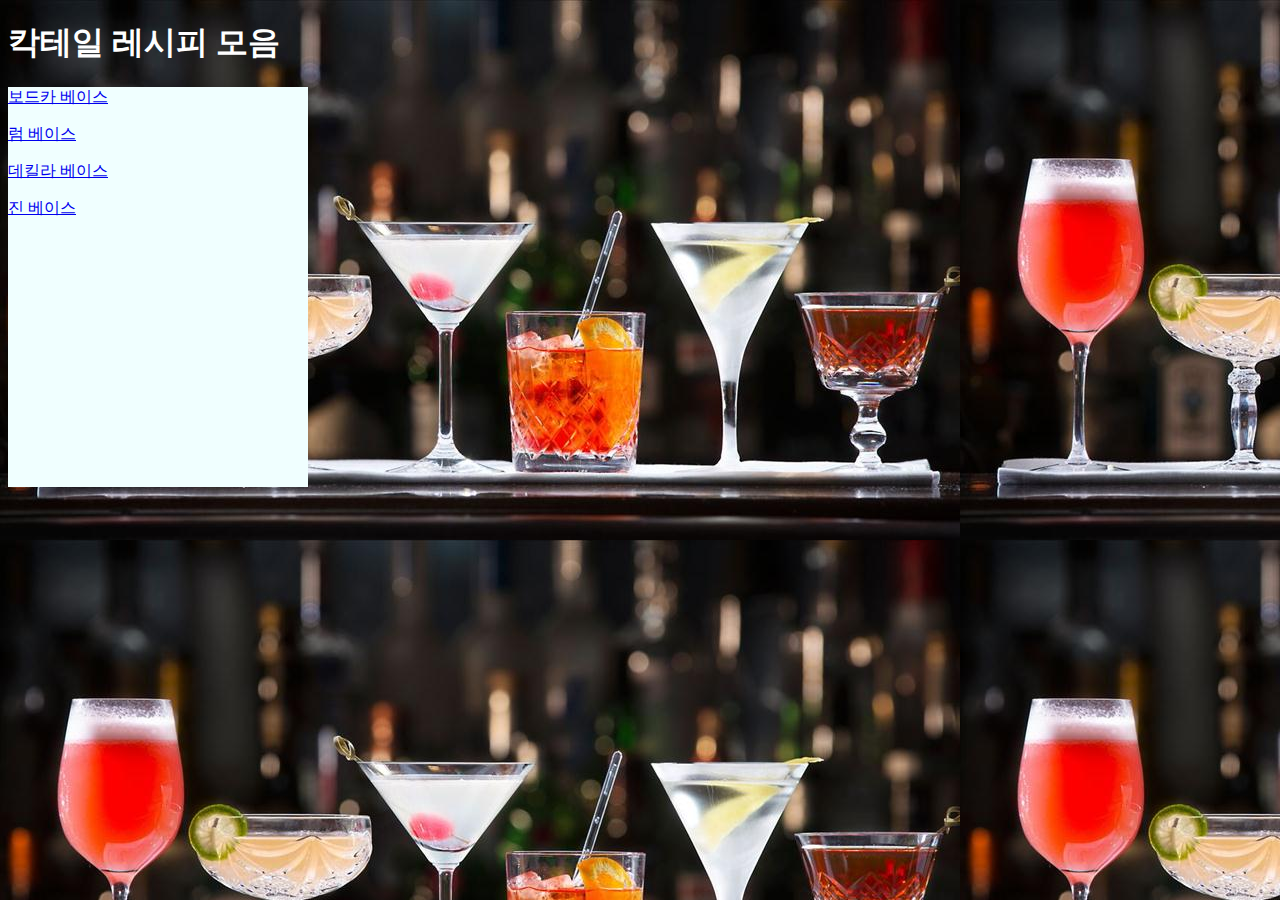
<file: index.html>
<!DOCTYPE html>
<html lang="ko">

<head>
    <meta charset="UTF-8">
    <meta http-equiv="X-UA-Compatible" content="IE=edge">
    <meta name="viewport" content="width=device-width, initial-scale=1.0">
    <link rel="stylesheet" href="css/1922027.css">
    <title>Cocktail</title>
</head>
<style>
    body {
        background-image: url('photo/cocktails.jpg')
    }
    div{
        width: 300px;
        height: 400px;
        background-color: azure;
    }
</style>

<body>
    <h1 style="color:white">칵테일 레시피 모음</h1>
    <div>
        <p><a href="cocktail/vodka.html" target="_blank">보드카 베이스</a></p>
        <p><a href="cocktail/rum.html" target="_blank">럼 베이스</a></p>
        <p><a href="cocktail/tequila.html" target="_blank">데킬라 베이스</a></p>
        <p><a href="cocktail/gin.html" target="_blank">진 베이스</a></p>
    </div>
</body>
</html>
</file>
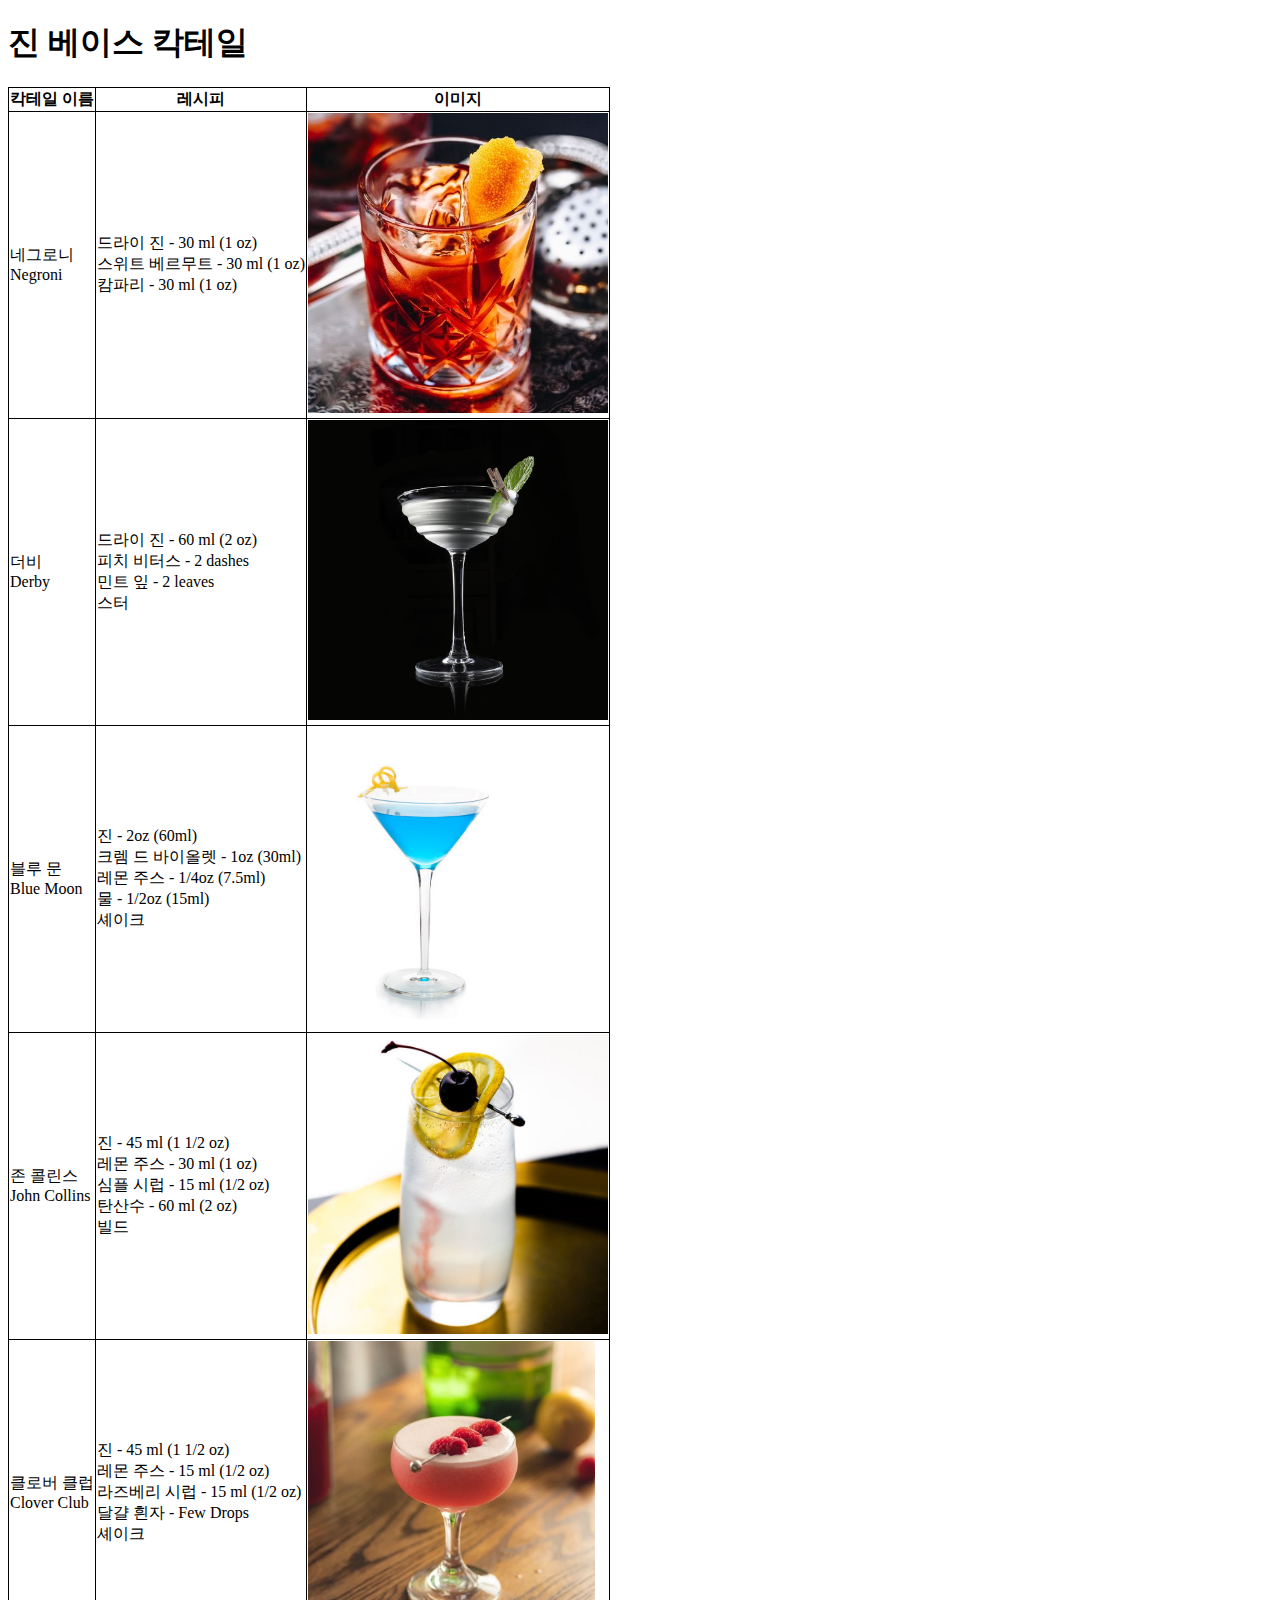
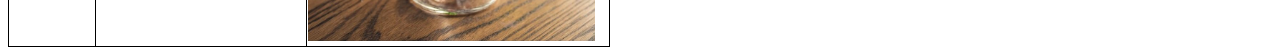
<file: cocktail page/gin.html>
<!DOCTYPE html>
<html lang="ko">
<head>
    <meta charset="UTF-8">
    <meta http-equiv="X-UA-Compatible" content="IE=edge">
    <meta name="viewport" content="width=device-width, initial-scale=1.0">
    <link rel="stylesheet" href="1922027.css">
    <title>Gin</title>
</head>
<body>
    <h1>진 베이스 칵테일</h1>
    <table border="1">
        <thead>
            <tr>
                <th>칵테일 이름</th>
                <th>레시피</th>
                <th>이미지</th>
            </tr>
        </thead>
        <tbody>
            <tr>
                <td>네그로니<br>Negroni</td>
                <td>드라이 진 - 30 ml (1 oz)<br>스위트 베르무트 - 30 ml (1 oz)<br>캄파리 - 30 ml (1 oz)</td>
                <td><img src="photo/gin/negroni.jpg" height="300px"></td>
            </tr>
            <tr>
                <td>더비<br>Derby</td>
                <td>드라이 진 - 60 ml (2 oz)<br>피치 비터스 - 2 dashes<br>민트 잎 - 2 leaves<br>스터</td>
                <td><img src="photo/gin/derby.jpg" height="300px"></td>
            </tr>
            <tr>
                <td>블루 문<br>Blue Moon</td>
                <td>진 - 2oz (60ml)<br>크렘 드 바이올렛 - 1oz (30ml)<br>레몬 주스 - 1/4oz (7.5ml)<br>물 - 1/2oz (15ml)<br>셰이크</td>
                <td><img src="photo/gin/blue_moon.jpg" height="300px"></td>
            </tr>
            <tr>
                <td>존 콜린스<br>John Collins</td>
                <td>진 - 45 ml (1 1/2 oz)<br>레몬 주스 - 30 ml (1 oz)<br>심플 시럽 - 15 ml (1/2 oz)<br>탄산수 - 60 ml (2 oz)<br>빌드</td>
                <td><img src="photo/gin/john_collins.jpg" height="300px"></td>
            </tr>
            <tr>
                <td>클로버 클럽<br>Clover Club</td>
                <td>진 - 45 ml (1 1/2 oz)<br>레몬 주스 - 15 ml (1/2 oz)<br>라즈베리 시럽 - 15 ml (1/2 oz)<br>달걀 흰자 - Few Drops<br>셰이크</td>
                <td><img src="photo/gin/clover_club.jpg" height="300px"></td>
            </tr>
        </tbody>
    </table>
</body>
</html>
</file>
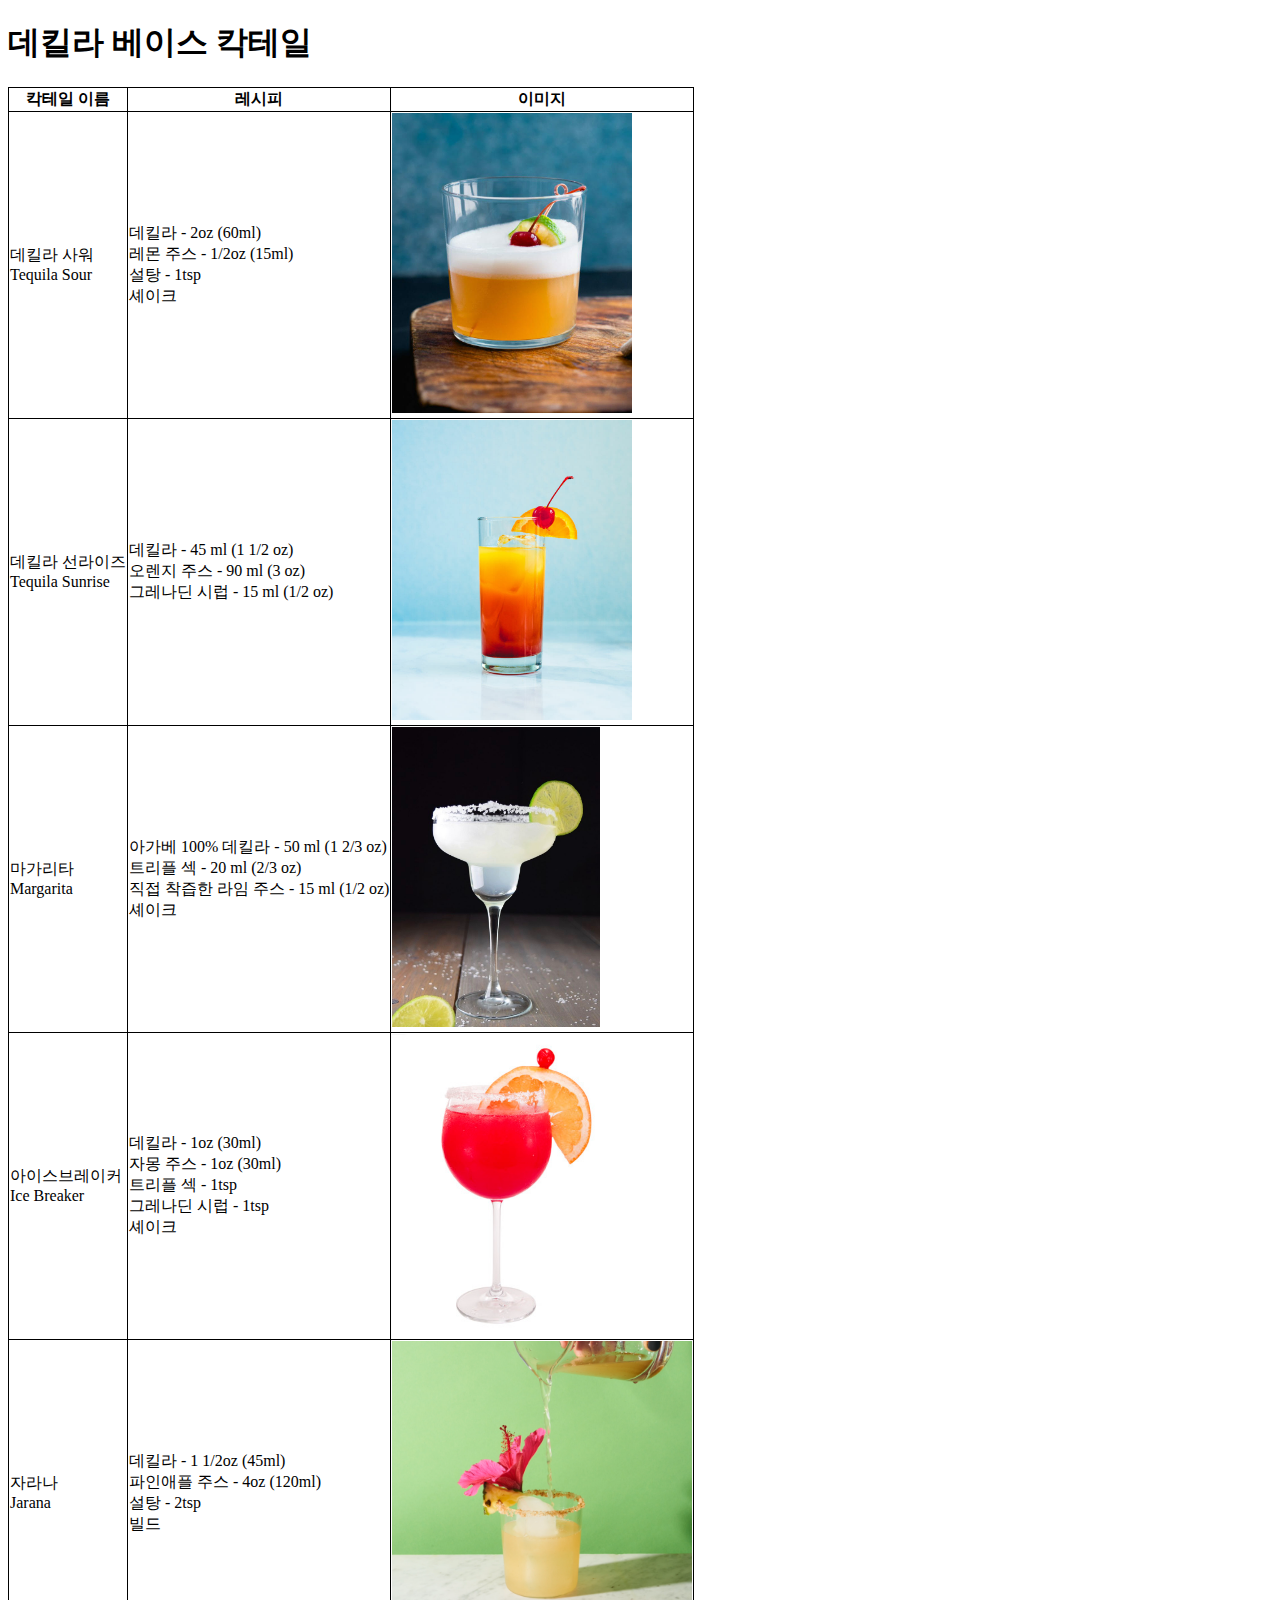
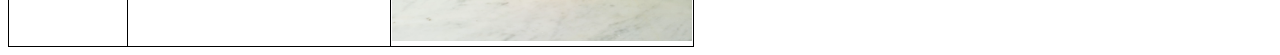
<file: cocktail page/tequila.html>
<!DOCTYPE html>
<html lang="ko">
<head>
    <meta charset="UTF-8">
    <meta http-equiv="X-UA-Compatible" content="IE=edge">
    <meta name="viewport" content="width=device-width, initial-scale=1.0">
    <link rel="stylesheet" href="1922027.css">
    <title>Tequila</title>
</head>
<body>
    <h1>데킬라 베이스 칵테일</h1>
    <table border="1">
        <thead>
            <tr>
                <th>칵테일 이름</th>
                <th>레시피</th>
                <th>이미지</th>
            </tr>
        </thead>
        <tbody>
            <tr>
                <td>데킬라 사워<br>Tequila Sour</td>
                <td>데킬라 - 2oz (60ml)<br>레몬 주스 - 1/2oz (15ml)<br>설탕 - 1tsp<br>셰이크</td>
                <td><img src="photo/tequila/tequila_sour.jpg" height="300px"></td>
            </tr>
            <tr>
                <td>데킬라 선라이즈<br>Tequila Sunrise</td>
                <td>데킬라 - 45 ml (1 1/2 oz)<br>오렌지 주스 - 90 ml (3 oz)<br>그레나딘 시럽 - 15 ml (1/2 oz)<br></td>
                <td><img src="photo/tequila/tequila_sunrise.jpg" height="300px"></td>
            </tr>
            <tr>
                <td>마가리타<br>Margarita</td>
                <td>아가베 100% 데킬라 - 50 ml (1 2/3 oz)<br>트리플 섹 - 20 ml (2/3 oz)<br>직접 착즙한 라임 주스 - 15 ml (1/2 oz)<br>셰이크</td>
                <td><img src="photo/tequila/margarita.jpg" height="300px"></td>
            </tr>
            <tr>
                <td>아이스브레이커<br>Ice Breaker</td>
                <td>데킬라 - 1oz (30ml)<br>자몽 주스 - 1oz (30ml)<br>트리플 섹 - 1tsp<br>그레나딘 시럽 - 1tsp<br>셰이크</td>
                <td><img src="photo/tequila/ice_breaker.jpg" height="300px"></td>
            </tr>
            <tr>
                <td>자라나<br>Jarana</td>
                <td>데킬라 - 1 1/2oz (45ml)<br>파인애플 주스 - 4oz (120ml)<br>설탕 - 2tsp<br>빌드</td>
                <td><img src="photo/tequila/jarana.jpg" height="300px"></td>
            </tr>
        </tbody>
    </table>
</body>
</html>
</file>
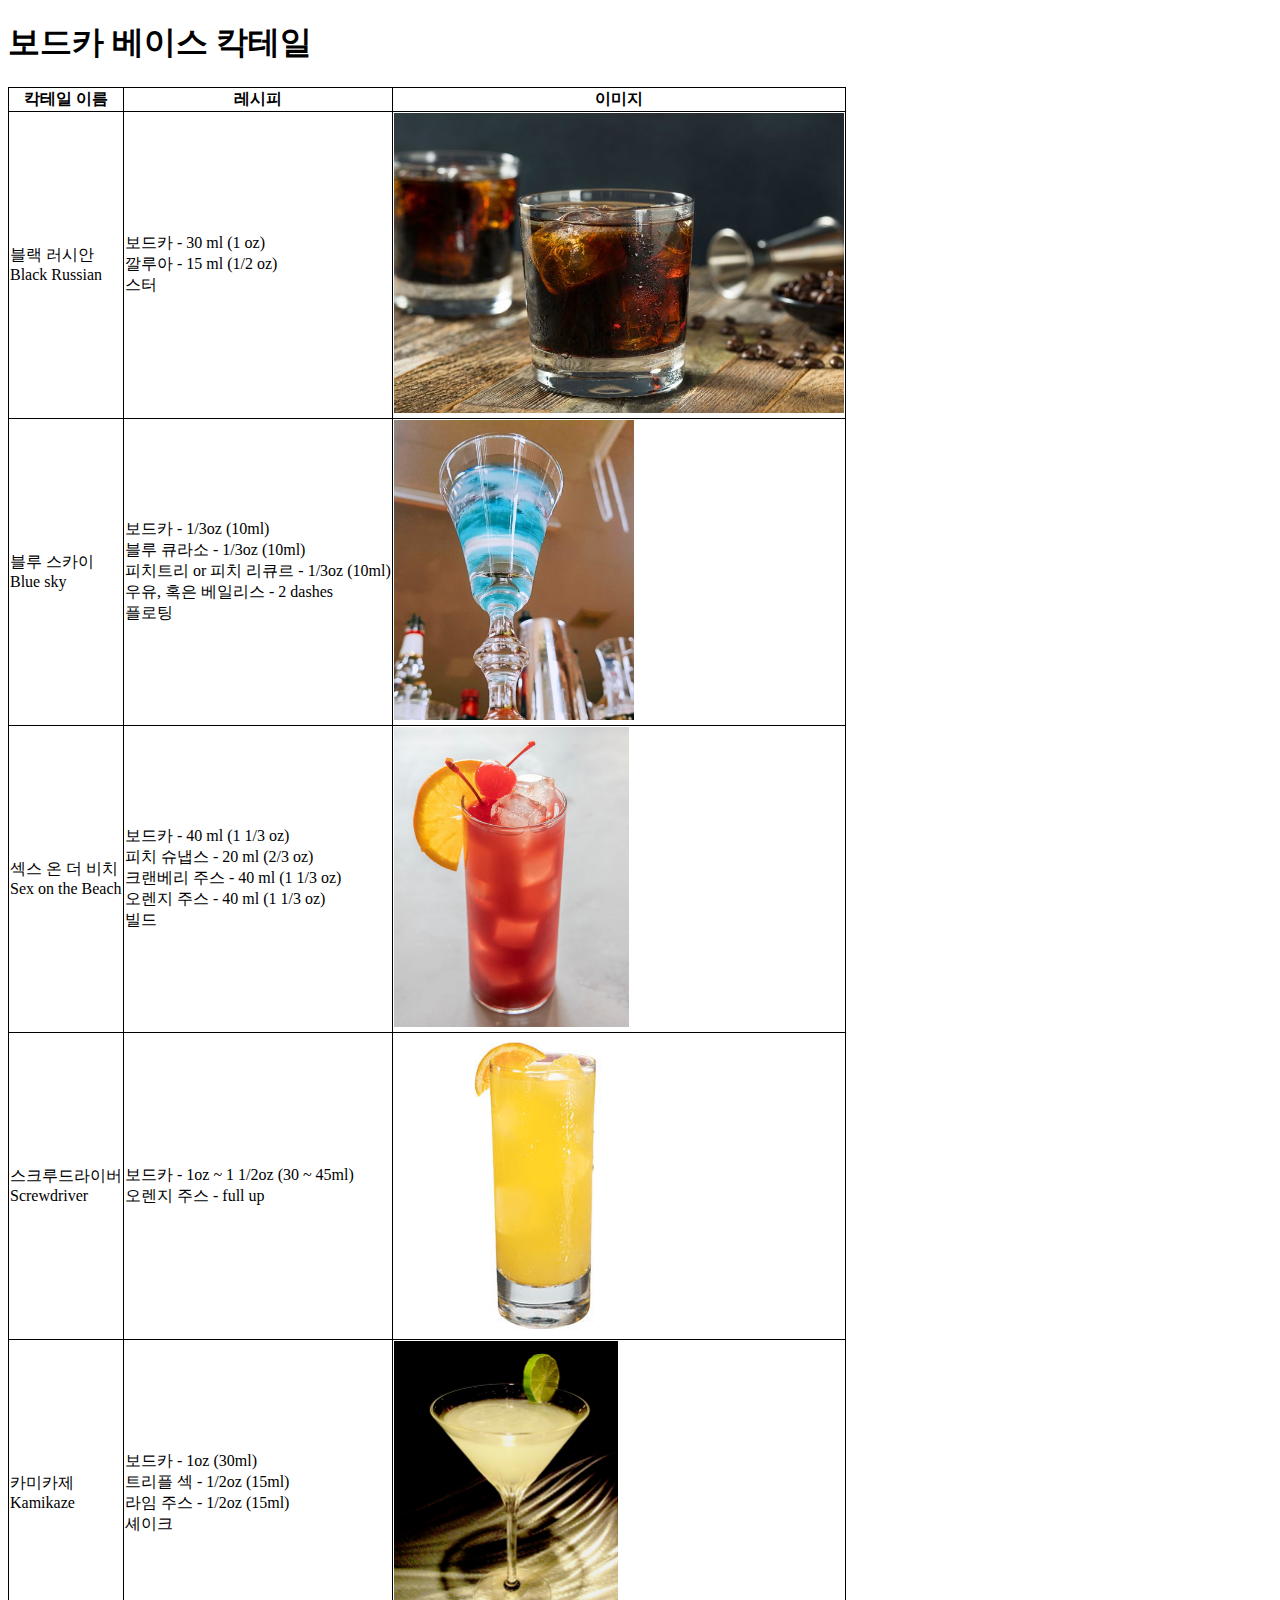
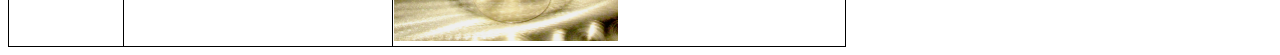
<file: cocktail page/vodka.html>
<!DOCTYPE html>
<html lang="ko">
<head>
    <meta charset="UTF-8">
    <meta http-equiv="X-UA-Compatible" content="IE=edge">
    <meta name="viewport" content="width=device-width, initial-scale=1.0">
    <link rel="stylesheet" href="1922027.css">
    <title>Vodka</title>
</head>
<body>
    <h1>보드카 베이스 칵테일</h1>
    <table border="1">
        <thead>
            <tr>
                <th>칵테일 이름</th>
                <th>레시피</th>
                <th>이미지</th>
            </tr>
        </thead>
        <tbody>
            <tr>
                <td>블랙 러시안<br>Black Russian</td>
                <td>보드카 - 30 ml (1 oz)<br>깔루아 - 15 ml (1/2 oz)<br>스터</td>
                <td><img src="photo/vodka/black_russian.jpg" height="300px"></td>
            </tr>
            <tr>
                <td>블루 스카이<br>Blue sky</td>
                <td>보드카 - 1/3oz (10ml)<br>블루 큐라소 - 1/3oz (10ml)<br>피치트리 or 피치 리큐르 - 1/3oz (10ml)<br>우유, 혹은 베일리스 - 2 dashes<br>플로팅</td>
                <td><img src="photo/vodka/blue_sky.jpg" height="300px"></td>
            </tr>
            <tr>
                <td>섹스 온 더 비치<br>Sex on the Beach</td>
                <td>보드카 - 40 ml (1 1/3 oz)<br>피치 슈냅스 - 20 ml (2/3 oz)<br>크랜베리 주스 - 40 ml (1 1/3 oz)<br>오렌지 주스 - 40 ml (1 1/3 oz)<br>빌드</td>
                <td><img src="photo/vodka/sex_on_the_beach.jpg" height="300px"></td>
            </tr>
            <tr>
                <td>스크루드라이버<br>Screwdriver</td>
                <td>보드카 - 1oz ~ 1 1/2oz (30 ~ 45ml)<br>오렌지 주스 - full up</td>
                <td><img src="photo/vodka/screwdriver.jpg" height="300px"></td>
            </tr>
            <tr>
                <td>카미카제<br>Kamikaze</td>
                <td>보드카 - 1oz (30ml)<br>트리플 섹 - 1/2oz (15ml)<br>라임 주스 - 1/2oz (15ml)<br>셰이크</td>
                <td><img src="photo/vodka/kamikaze.jpg" height="300px"></td>
            </tr>
        </tbody>
    </table>
</body>
</html>
</file>
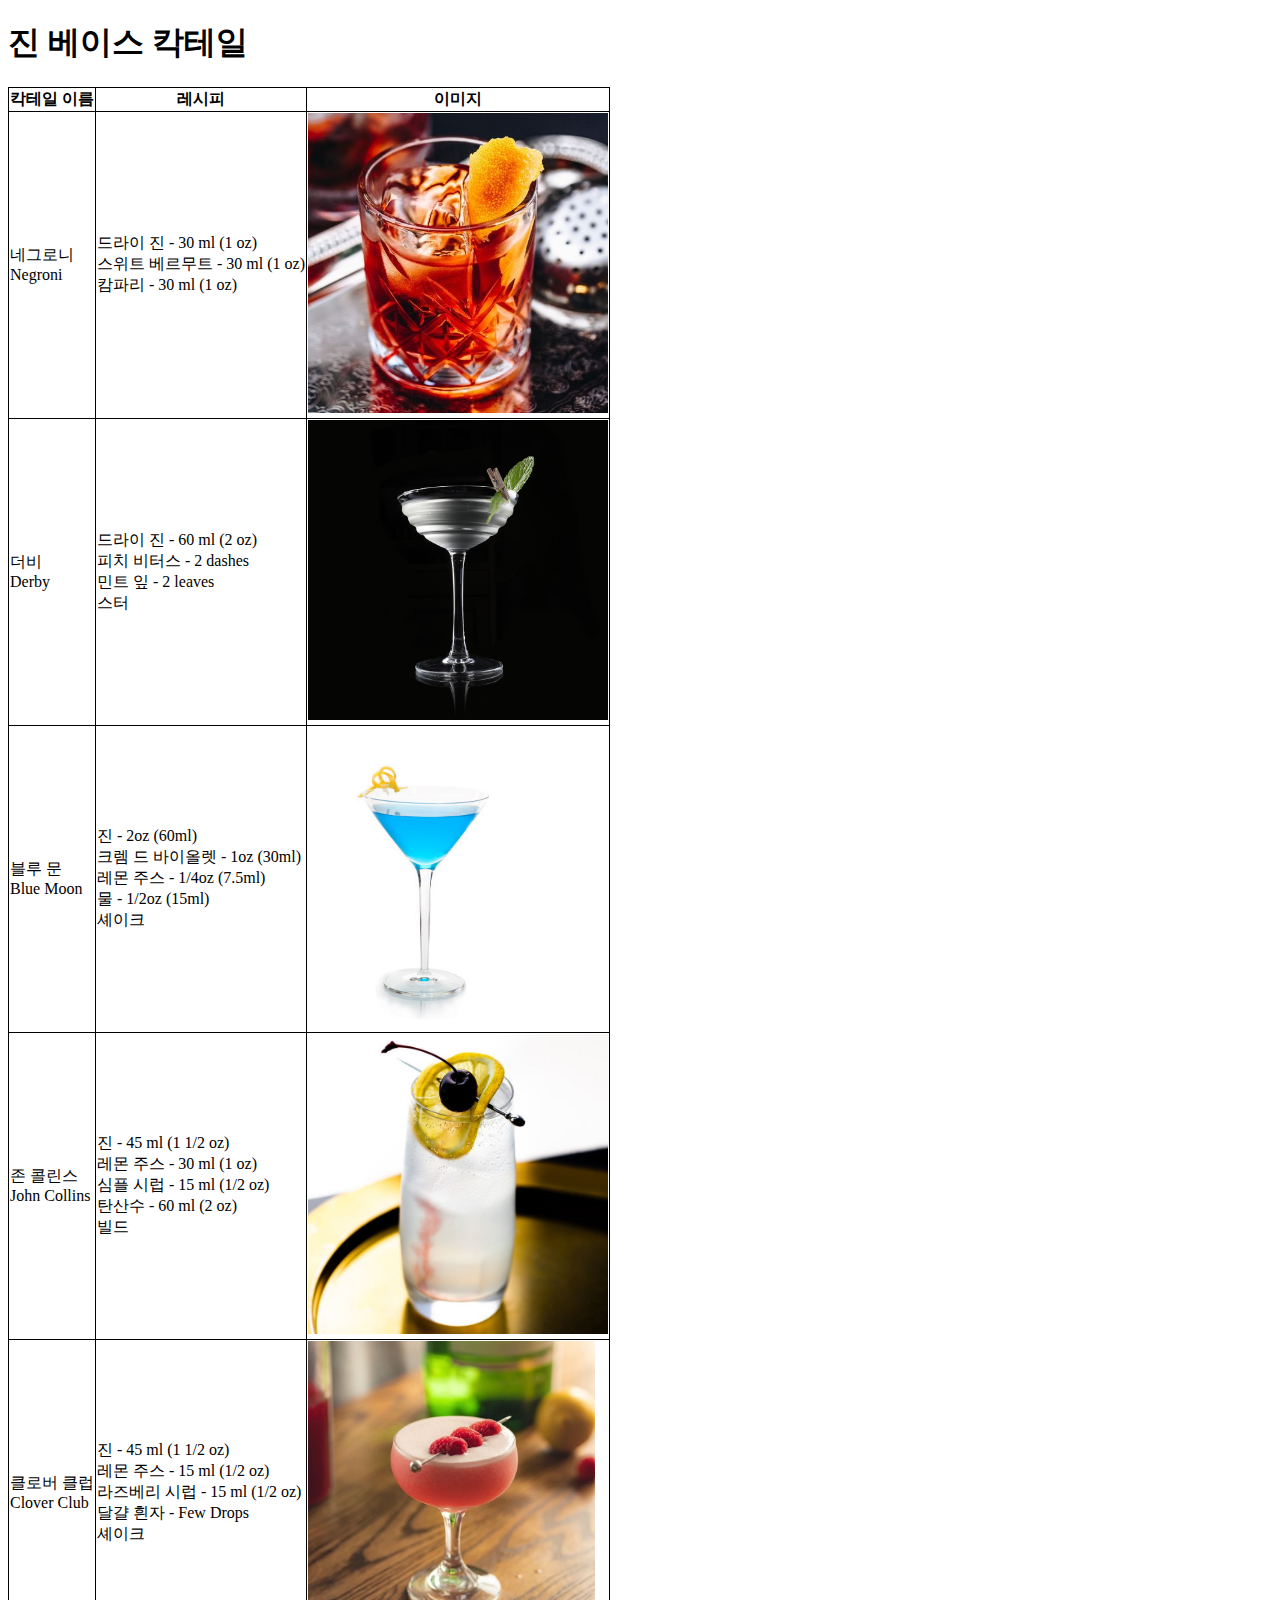
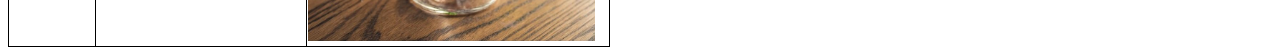
<file: cocktail/gin.html>
<!DOCTYPE html>
<html lang="ko">
<head>
    <meta charset="UTF-8">
    <meta http-equiv="X-UA-Compatible" content="IE=edge">
    <meta name="viewport" content="width=device-width, initial-scale=1.0">
    <link rel="stylesheet" href="../css/1922027.css">
    <title>Gin</title>
</head>
<body>
    <h1>진 베이스 칵테일</h1>
    <table border="1">
        <thead>
            <tr>
                <th>칵테일 이름</th>
                <th>레시피</th>
                <th>이미지</th>
            </tr>
        </thead>
        <tbody>
            <tr>
                <td>네그로니<br>Negroni</td>
                <td>드라이 진 - 30 ml (1 oz)<br>스위트 베르무트 - 30 ml (1 oz)<br>캄파리 - 30 ml (1 oz)</td>
                <td><img src="../photo/gin/negroni.jpg" height="300px"></td>
            </tr>
            <tr>
                <td>더비<br>Derby</td>
                <td>드라이 진 - 60 ml (2 oz)<br>피치 비터스 - 2 dashes<br>민트 잎 - 2 leaves<br>스터</td>
                <td><img src="../photo/gin/derby.jpg" height="300px"></td>
            </tr>
            <tr>
                <td>블루 문<br>Blue Moon</td>
                <td>진 - 2oz (60ml)<br>크렘 드 바이올렛 - 1oz (30ml)<br>레몬 주스 - 1/4oz (7.5ml)<br>물 - 1/2oz (15ml)<br>셰이크</td>
                <td><img src="../photo/gin/blue_moon.jpg" height="300px"></td>
            </tr>
            <tr>
                <td>존 콜린스<br>John Collins</td>
                <td>진 - 45 ml (1 1/2 oz)<br>레몬 주스 - 30 ml (1 oz)<br>심플 시럽 - 15 ml (1/2 oz)<br>탄산수 - 60 ml (2 oz)<br>빌드</td>
                <td><img src="../photo/gin/john_collins.jpg" height="300px"></td>
            </tr>
            <tr>
                <td>클로버 클럽<br>Clover Club</td>
                <td>진 - 45 ml (1 1/2 oz)<br>레몬 주스 - 15 ml (1/2 oz)<br>라즈베리 시럽 - 15 ml (1/2 oz)<br>달걀 흰자 - Few Drops<br>셰이크</td>
                <td><img src="../photo/gin/clover_club.jpg" height="300px"></td>
            </tr>
        </tbody>
    </table>
</body>
</html>
</file>
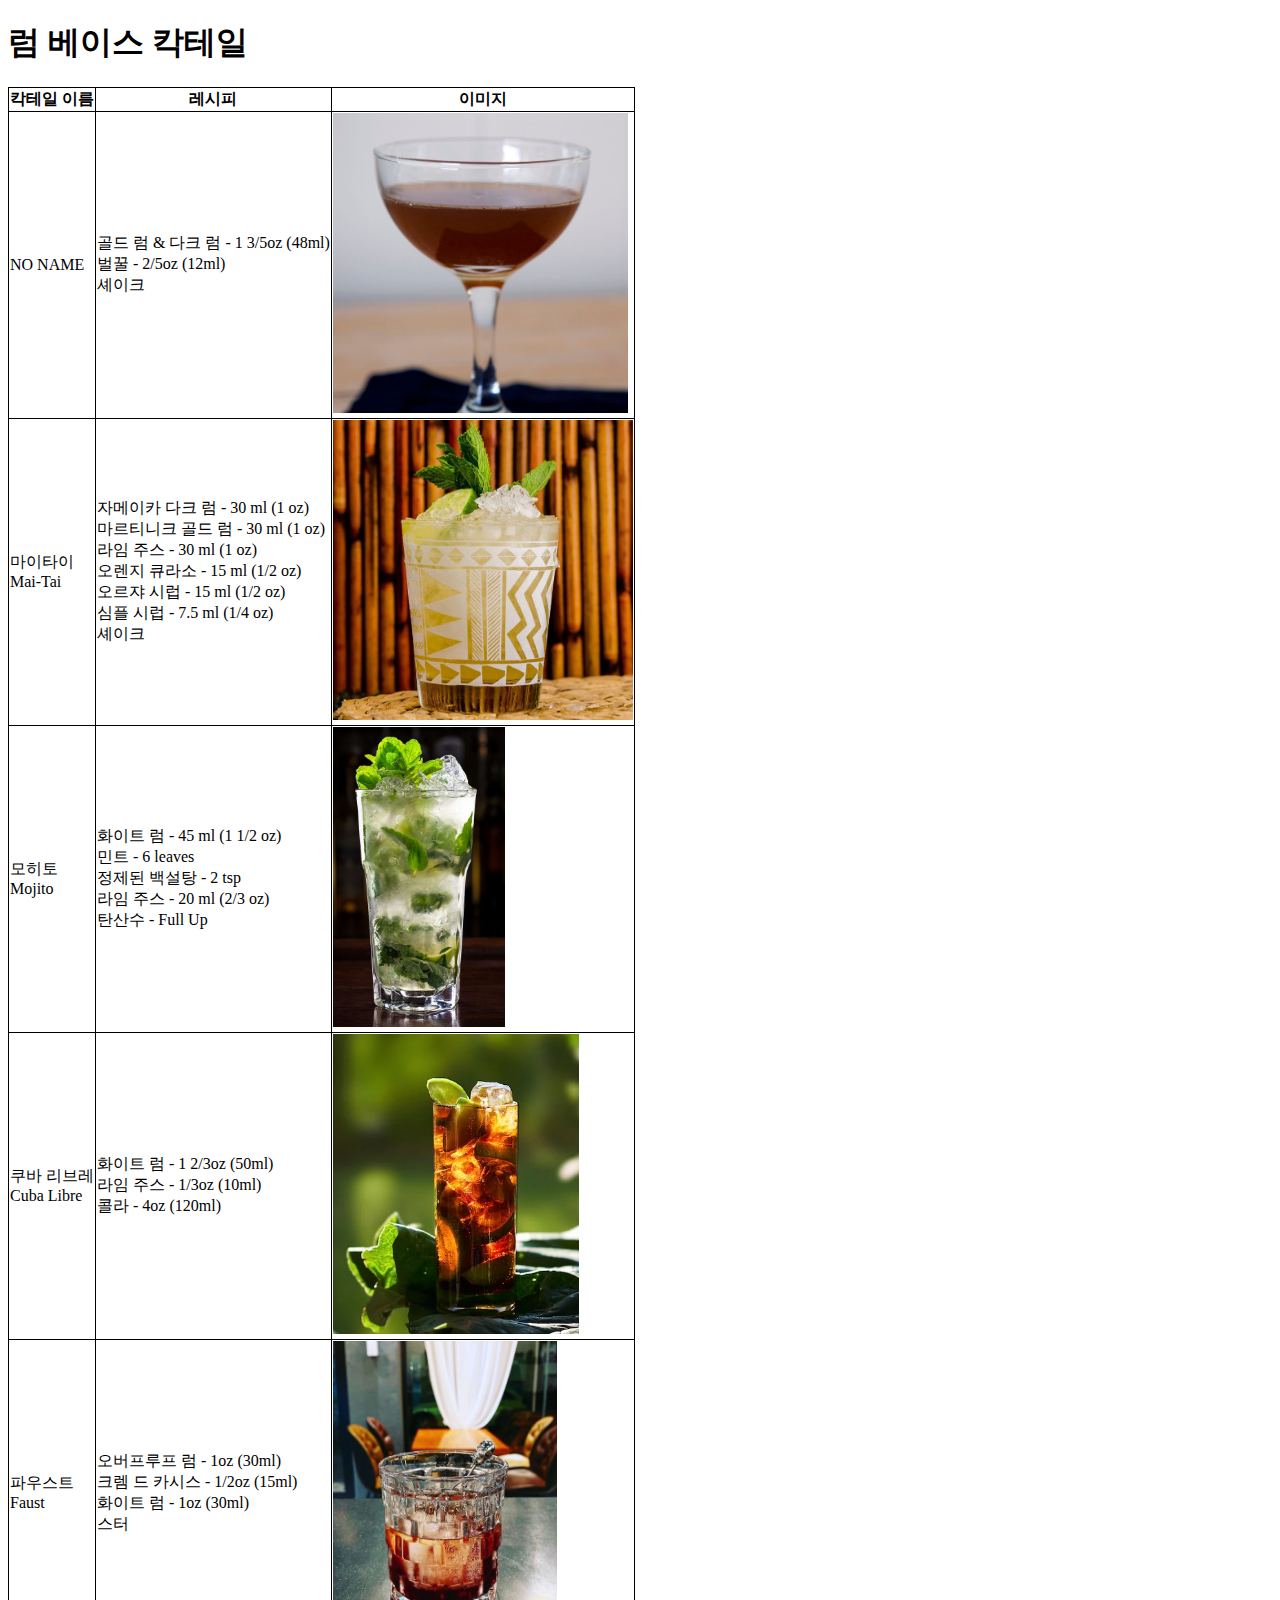
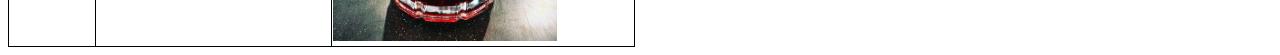
<file: cocktail/rum.html>
<!DOCTYPE html>
<html lang="ko">
<head>
    <meta charset="UTF-8">
    <meta http-equiv="X-UA-Compatible" content="IE=edge">
    <meta name="viewport" content="width=device-width, initial-scale=1.0">
    <link rel="stylesheet" href="../css/1922027.css">
    <title>Rum</title>
</head>
<body>
    <h1>럼 베이스 칵테일</h1>
    <table border="1">
        <thead>
            <tr>
                <th>칵테일 이름</th>
                <th>레시피</th>
                <th>이미지</th>
            </tr>
        </thead>
        <tbody>
            <tr>
                <td>NO NAME</td>
                <td>골드 럼 & 다크 럼 - 1 3/5oz (48ml)<br>벌꿀 - 2/5oz (12ml)<br>셰이크</td>
                <td><img src="../photo/rum/no_name.jpg" height="300px"></td>
            </tr>
            <tr>
                <td>마이타이<br>Mai-Tai</td>
                <td>자메이카 다크 럼 - 30 ml (1 oz)<br>마르티니크 골드 럼 - 30 ml (1 oz)<br>라임 주스 - 30 ml (1 oz)<br>오렌지 큐라소 - 15 ml (1/2 oz)<br>오르쟈 시럽 - 15 ml (1/2 oz)<br>심플 시럽 - 7.5 ml (1/4 oz)<br>셰이크</td>
                <td><img src="../photo/rum/mai_tai.jpg" height="300px"></td>
            </tr>
            <tr>
                <td>모히토<br>Mojito</td>
                <td>화이트 럼 - 45 ml (1 1/2 oz)<br>민트 - 6 leaves<br>정제된 백설탕 - 2 tsp<br>라임 주스 - 20 ml (2/3 oz)<br>탄산수 - Full Up</td>
                <td><img src="../photo/rum/mojito.jpg" height="300px"></td>
            </tr>
            <tr>
                <td>쿠바 리브레<br>Cuba Libre</td>
                <td>화이트 럼 - 1 2/3oz (50ml)<br>라임 주스 - 1/3oz (10ml)<br>콜라 - 4oz (120ml)</td>
                <td><img src="../photo/rum/cuba_libre.jpg" height="300px"></td>
            </tr>
            <tr>
                <td>파우스트<br>Faust</td>
                <td>오버프루프 럼 - 1oz (30ml)<br>크렘 드 카시스 - 1/2oz (15ml)<br>화이트 럼 - 1oz (30ml)<br>스터</td>
                <td><img src="../photo/rum/faust.jpg" height="300px"></td>
            </tr>
        </tbody>
    </table>
</body>
</html>
</file>
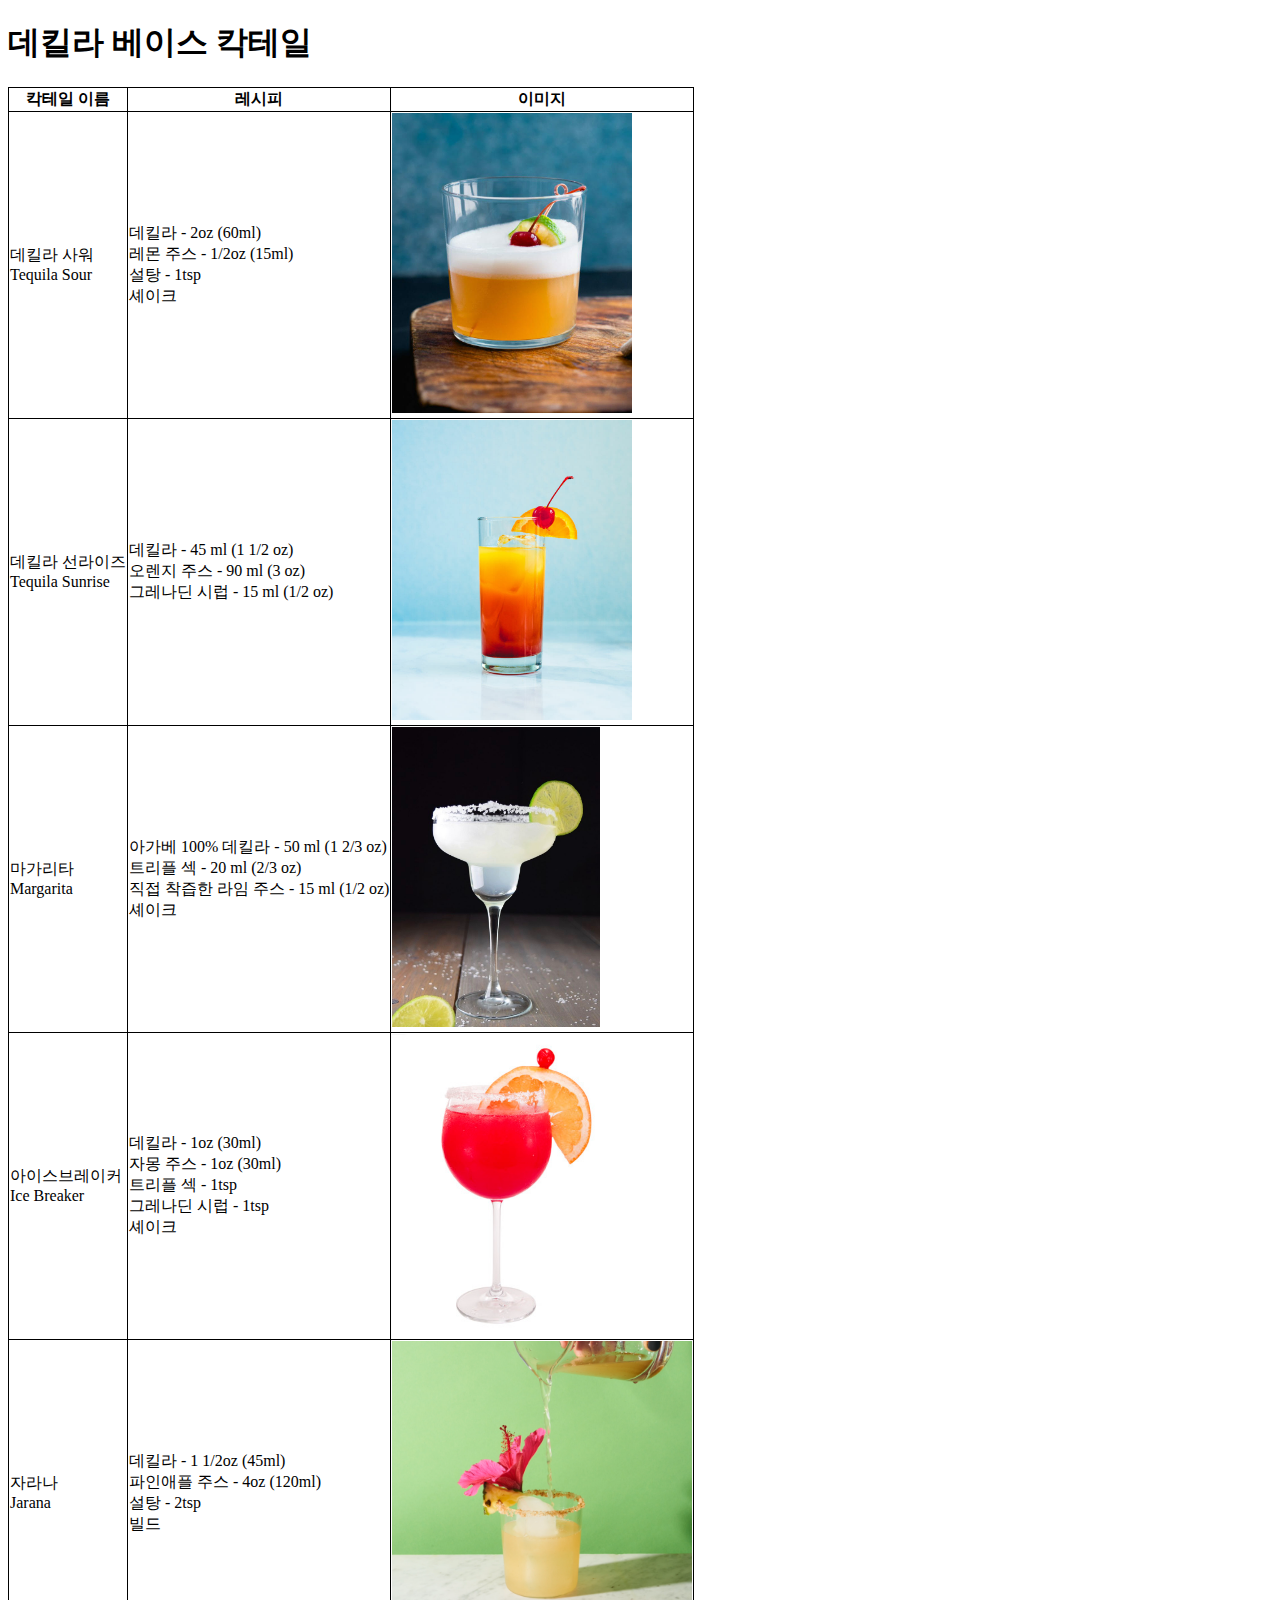
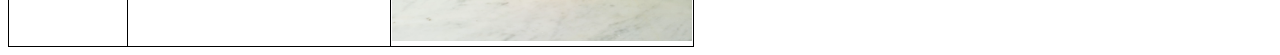
<file: cocktail/tequila.html>
<!DOCTYPE html>
<html lang="ko">
<head>
    <meta charset="UTF-8">
    <meta http-equiv="X-UA-Compatible" content="IE=edge">
    <meta name="viewport" content="width=device-width, initial-scale=1.0">
    <link rel="stylesheet" href="../css/1922027.css">
    <title>Tequila</title>
</head>
<body>
    <h1>데킬라 베이스 칵테일</h1>
    <table border="1">
        <thead>
            <tr>
                <th>칵테일 이름</th>
                <th>레시피</th>
                <th>이미지</th>
            </tr>
        </thead>
        <tbody>
            <tr>
                <td>데킬라 사워<br>Tequila Sour</td>
                <td>데킬라 - 2oz (60ml)<br>레몬 주스 - 1/2oz (15ml)<br>설탕 - 1tsp<br>셰이크</td>
                <td><img src="../photo/tequila/tequila_sour.jpg" height="300px"></td>
            </tr>
            <tr>
                <td>데킬라 선라이즈<br>Tequila Sunrise</td>
                <td>데킬라 - 45 ml (1 1/2 oz)<br>오렌지 주스 - 90 ml (3 oz)<br>그레나딘 시럽 - 15 ml (1/2 oz)<br></td>
                <td><img src="../photo/tequila/tequila_sunrise.jpg" height="300px"></td>
            </tr>
            <tr>
                <td>마가리타<br>Margarita</td>
                <td>아가베 100% 데킬라 - 50 ml (1 2/3 oz)<br>트리플 섹 - 20 ml (2/3 oz)<br>직접 착즙한 라임 주스 - 15 ml (1/2 oz)<br>셰이크</td>
                <td><img src="../photo/tequila/margarita.jpg" height="300px"></td>
            </tr>
            <tr>
                <td>아이스브레이커<br>Ice Breaker</td>
                <td>데킬라 - 1oz (30ml)<br>자몽 주스 - 1oz (30ml)<br>트리플 섹 - 1tsp<br>그레나딘 시럽 - 1tsp<br>셰이크</td>
                <td><img src="../photo/tequila/ice_breaker.jpg" height="300px"></td>
            </tr>
            <tr>
                <td>자라나<br>Jarana</td>
                <td>데킬라 - 1 1/2oz (45ml)<br>파인애플 주스 - 4oz (120ml)<br>설탕 - 2tsp<br>빌드</td>
                <td><img src="../photo/tequila/jarana.jpg" height="300px"></td>
            </tr>
        </tbody>
    </table>
</body>
</html>
</file>
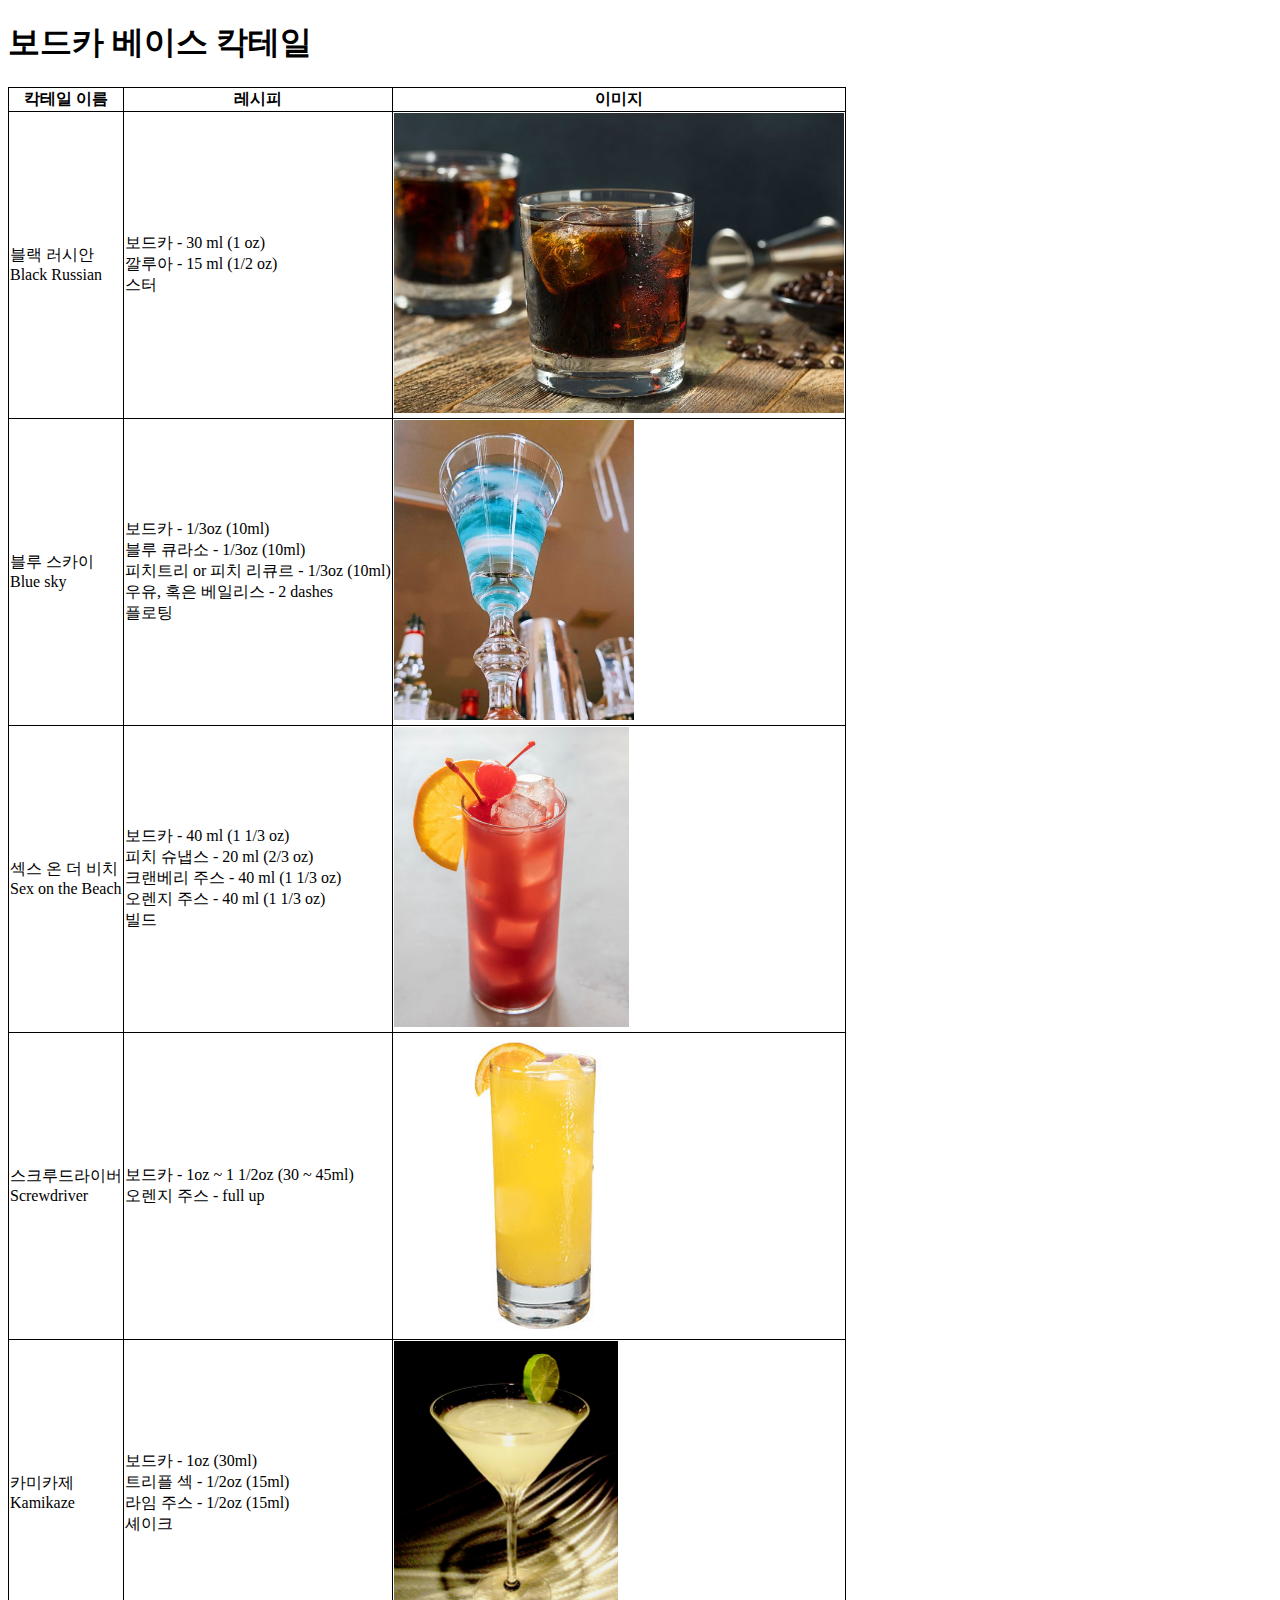
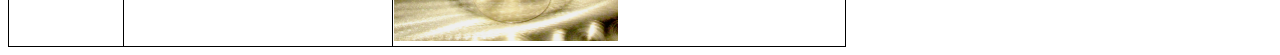
<file: cocktail/vodka.html>
<!DOCTYPE html>
<html lang="ko">
<head>
    <meta charset="UTF-8">
    <meta http-equiv="X-UA-Compatible" content="IE=edge">
    <meta name="viewport" content="width=device-width, initial-scale=1.0">
    <link rel="stylesheet" href="../css/1922027.css">
    <title>Vodka</title>
</head>
<body>
    <h1>보드카 베이스 칵테일</h1>
    <table border="1">
        <thead>
            <tr>
                <th>칵테일 이름</th>
                <th>레시피</th>
                <th>이미지</th>
            </tr>
        </thead>
        <tbody>
            <tr>
                <td>블랙 러시안<br>Black Russian</td>
                <td>보드카 - 30 ml (1 oz)<br>깔루아 - 15 ml (1/2 oz)<br>스터</td>
                <td><img src="../photo/vodka/black_russian.jpg" height="300px"></td>
            </tr>
            <tr>
                <td>블루 스카이<br>Blue sky</td>
                <td>보드카 - 1/3oz (10ml)<br>블루 큐라소 - 1/3oz (10ml)<br>피치트리 or 피치 리큐르 - 1/3oz (10ml)<br>우유, 혹은 베일리스 - 2 dashes<br>플로팅</td>
                <td><img src="../photo/vodka/blue_sky.jpg" height="300px"></td>
            </tr>
            <tr>
                <td>섹스 온 더 비치<br>Sex on the Beach</td>
                <td>보드카 - 40 ml (1 1/3 oz)<br>피치 슈냅스 - 20 ml (2/3 oz)<br>크랜베리 주스 - 40 ml (1 1/3 oz)<br>오렌지 주스 - 40 ml (1 1/3 oz)<br>빌드</td>
                <td><img src="../photo/vodka/sex_on_the_beach.jpg" height="300px"></td>
            </tr>
            <tr>
                <td>스크루드라이버<br>Screwdriver</td>
                <td>보드카 - 1oz ~ 1 1/2oz (30 ~ 45ml)<br>오렌지 주스 - full up</td>
                <td><img src="../photo/vodka/screwdriver.jpg" height="300px"></td>
            </tr>
            <tr>
                <td>카미카제<br>Kamikaze</td>
                <td>보드카 - 1oz (30ml)<br>트리플 섹 - 1/2oz (15ml)<br>라임 주스 - 1/2oz (15ml)<br>셰이크</td>
                <td><img src="../photo/vodka/kamikaze.jpg" height="300px"></td>
            </tr>
        </tbody>
    </table>
</body>
</html>
</file>
<file: css/1922027.css>
table, td, th {
    border : 1px solid black;
    border-collapse : collapse;
  };
</file>
<file: cocktail page/1922027.css>
table, td, th {
    border : 1px solid black;
    border-collapse : collapse;
  };
</file>
